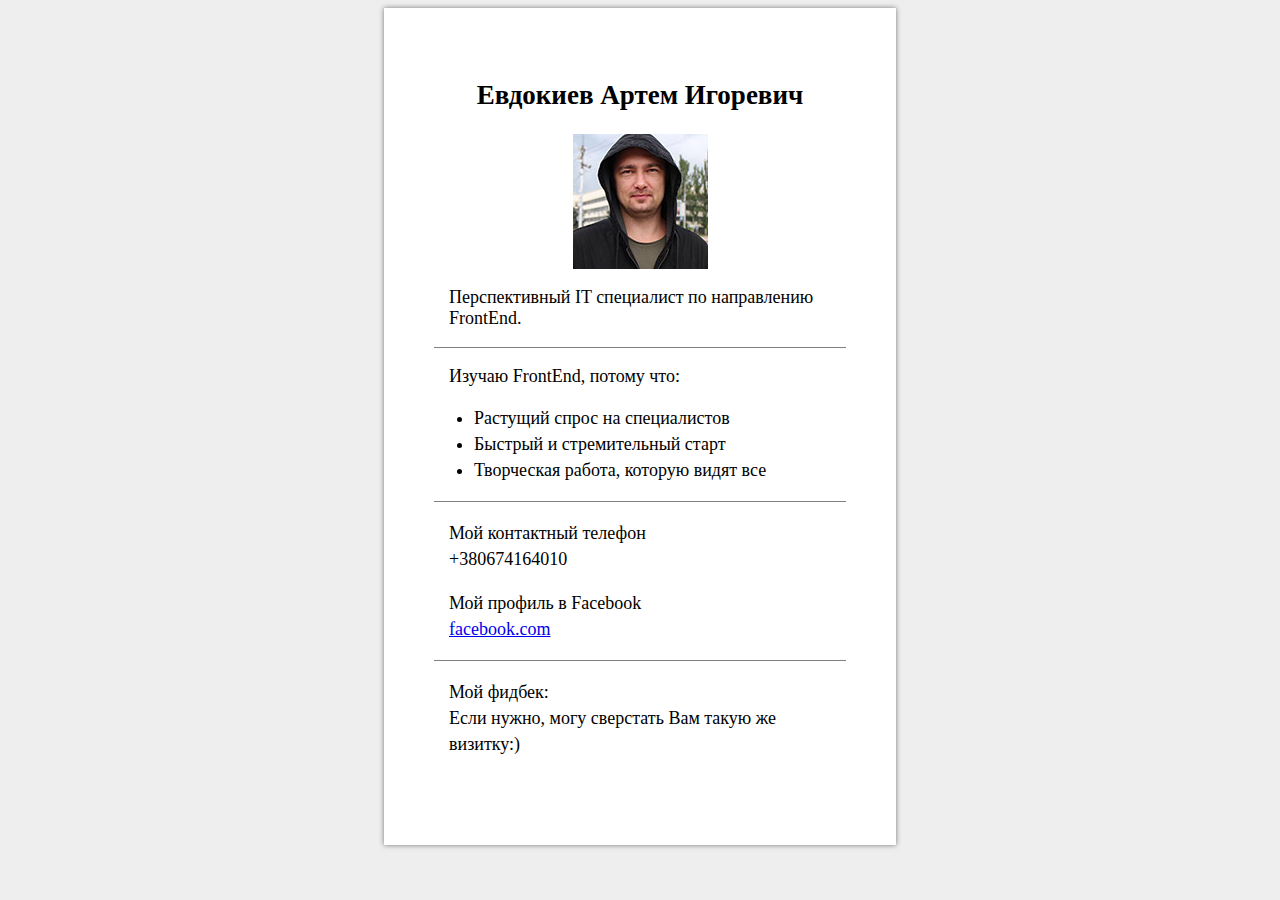
<file: GoIT/markup/home/lesson1/index.html>
<!DOCTYPE html>
<html lang="en">
<head>
  <meta charset="UTF-8">
  <title>Homework</title>
  <link rel="stylesheet" href="css/style.css">
</head>
<body>
  <div class="main">
    <header>
      <h2>Евдокиев Артем Игоревич</h2>
      <div class="photo">
        <img src="image/artem.jpg" title="Artem" alt="foto Artem" />
      </div>
      <p>Перспективный IT специалист по направлению FrontEnd.</p>
    </header>
    <div class="center">
      <p>Изучаю FrontEnd, потому что:</p>
      <ul>
        <li>Растущий спрос на специалистов</li>
        <li>Быстрый и стремительный старт</li>
        <li>Творческая работа, которую видят все</li>
      </ul>
    </div>
    <div class="contacts">
      <p>
        <span>Мой контактный телефон</span>
        <span>+380674164010</span>
      </p>
      <p>
        <span>Мой профиль в Facebook</span>
        <span><a href="https://www.facebook.com/artem.evdokiev" target="_blank">facebook.com</a></span>
      </p>
    </div>
    <div class="feedback">
      <p>
        <span>Мой фидбек:</span>
        <span>Если нужно, могу сверстать Вам такую же визитку:)</span>
      </p>
    </div>
  </div>
</body>
</html>
</file>
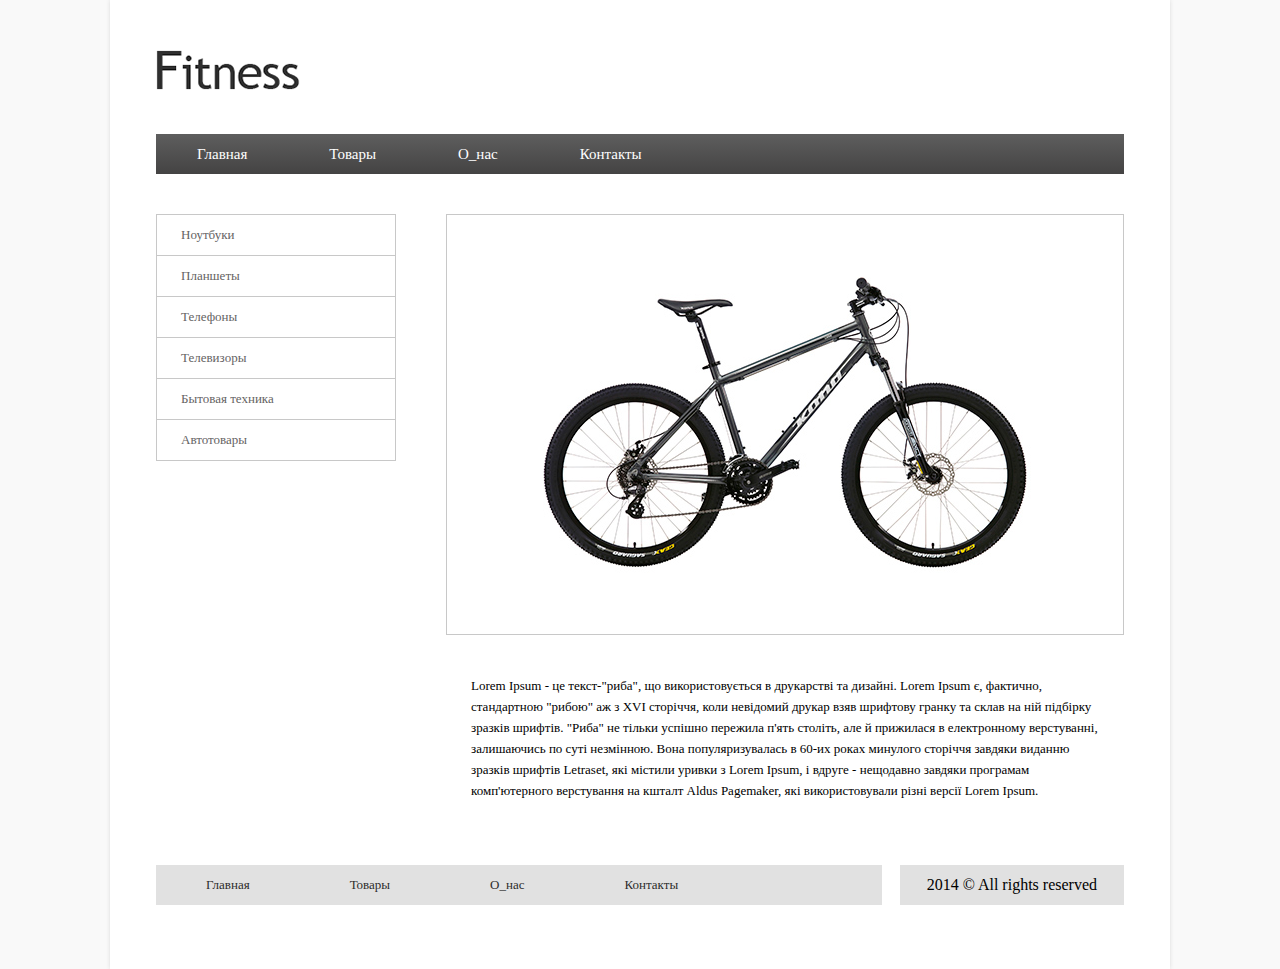
<file: GoIT/markup/home/lesson3/index.html>
<!DOCTYPE html>
<html>
<head>
  <meta charset="UTF-8">
  <title>Fitness</title>
  <link rel="stylesheet" href="css/style.css">
</head>
<body>
  <div class="wrapper">

    <div class="header">
        <a href="#">
          <img src="img/logo.png" alt="" />
        </a>
      <ul class="menu">
        <li><a href="#">Главная</a></li>
        <li><a href="#">Товары</a></li>
        <li><a href="#">О_нас</a></li>
        <li><a href="#">Контакты</a></li>
      </ul>
    </div>

    <div class="content">
      <div class="sidebar">
        <ul class="sidebar-menu">
          <li><a href="№">Ноутбуки</a></li>
          <li><a href="№">Планшеты</a></li>
          <li><a href="№">Телефоны</a></li>
          <li><a href="№">Телевизоры</a></li>
          <li><a href="№">Бытовая техника</a></li>
          <li><a href="№">Автотовары</a></li>
        </ul>
      </div>
      <div class="product">
        <div class="product-image">
          <a href="img/bike_big.jpg" target="_blank">
            <img src="img/bike.jpg" alt="" />
          </a>
        </div>
        <div class="product-description">
          <p>
            Lorem Ipsum - це текст-"риба", що використовується в друкарстві та дизайні.
            Lorem Ipsum є, фактично, стандартною "рибою" аж з XVI сторіччя, коли невідомий
            друкар взяв шрифтову гранку та склав на ній підбірку зразків шрифтів. "Риба"
            не тільки успішно пережила п'ять століть, але й прижилася в електронному верстуванні,
            залишаючись по суті незмінною. Вона популяризувалась в 60-их роках минулого сторіччя
            завдяки виданню зразків шрифтів Letraset, які містили уривки з Lorem Ipsum, і
            вдруге - нещодавно завдяки програмам комп'ютерного верстування на кшталт Aldus
            Pagemaker, які використовували різні версії Lorem Ipsum.
          </p>
        </div>
      </div>
    </div>

    <footer>
      <div class="footer">
        <ul class="footer-menu">
          <li><a href="#">Главная</a></li>
          <li><a href="#">Товары</a></li>
          <li><a href="#">О_нас</a></li>
          <li><a href="#">Контакты</a></li>
        </ul>
      </div>
      <div class="copyrigths">
        <p>2014 © All rights reserved</p>
      </div>
    </footer>
  </div>
</body>
</html>
</file>
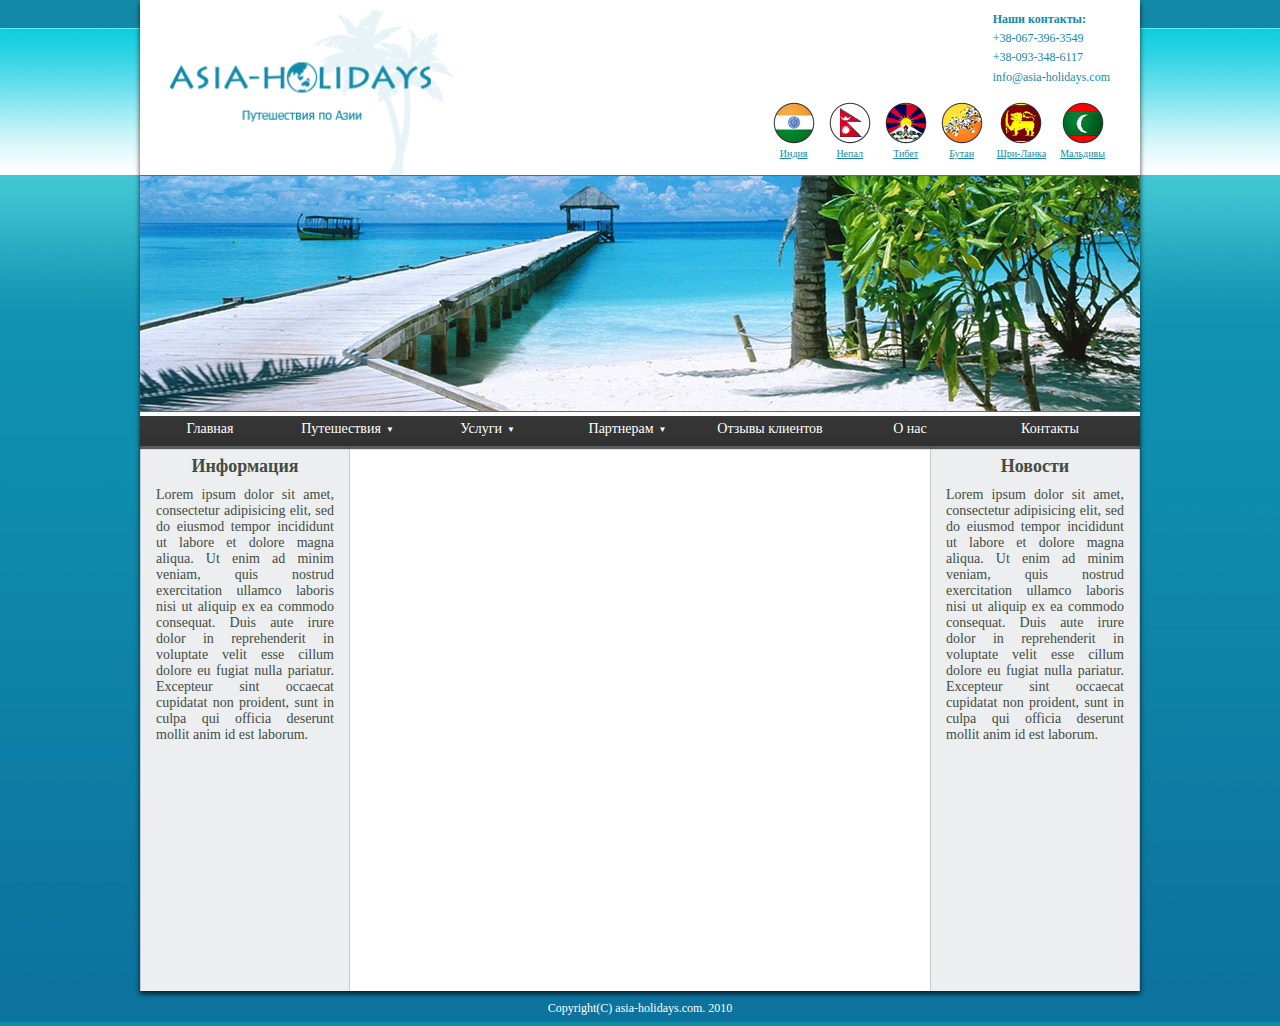
<file: GoIT/markup/home/lesson4/index.html>
<!DOCTYPE html>
<html lang="en">
<head>
  <meta charset="UTF-8">
  <title>Asia-holidays</title>
  <link rel="stylesheet" href="css/style.css">
</head>
<body>
  <div class="wrapper">
    <header>
      <div class="header-top clearfix">
        <a href="#">
          <img class="main-logo" src="img/logo.png" alt="Asia-holidays" />
        </a>
        <div class="header-right">
          <div class="contacts">
           <p>
             <b>Наши контакты:</b>
           </p>
           <p>+38-067-396-3549</p>
           <p>+38-093-348-6117</p>
           <a href="#">info@asia-holidays.com</a>
          </div>
          <ul class="flags">
            <li>
              <a href="#"><img src="img/india.png" alt="Индия">
                <p>Индия</p>
              </a>
            </li>
           <li>
              <a href="#"><img src="img/nepal.png" alt="Непал">
                <p>Непал</p>
              </a>
            </li>
           <li>
              <a href="#"><img src="img/tibet.png" alt="Тибет">
                <p>Тибет</p>
              </a>
           </li>
           <li>
              <a href="#"><img src="img/butane.png" alt="Бутан">
                <p>Бутан</p>
              </a>
            </li>
           <li>
              <a href="#"><img src="img/sri-lanka.png" alt="Шри-Ланка">
                <p>Шри-Ланка</p>
              </a>
            </li>
           <li>
              <a href="#"><img src="img/maldives.png" alt="Мальдивы">
                <p>Мальдивы</p>
              </a>
            </li>
          </ul>
        </div>
      </div>
      <div class="photo">
        <img src="img/photo.jpg" alt="фото Пляжа">
      </div>
    </header>
<!-- MENU -->
    <nav>
      <ul class="menu clearfix">
        <li><a href="#">Главная</a></li>
        <li>
          <a href="#">Путешествия<span class="symbol">&#9660</span></a>
            <ul>
              <li><a href="#">Путешествие  1</a></li>
              <li><a href="#">Путешествие  2</a></li>
              <li><a href="#">Путешествие  3</a></li>
              <li><a href="#">Путешествие  4</a></li>
              <li><a href="#">Путешествие  5</a></li>
            </ul>
        </li>
        <li><a href="#">Услуги<span class="symbol">&#9660</span></a>
            <ul>
              <li><a href="#">Услуги 1</a></li>
              <li><a href="#">Услуги 2</a></li>
              <li><a href="#">Услуги 3</a></li>
            </ul>
        </li>
        <li><a href="#">Партнерам<span class="symbol">&#9660</span></a>
            <ul>
              <li><a href="#">Партнерам 1</a></li>
              <li><a href="#">Партнерам 2</a></li>
            </ul>
        </li>
        <li><a href="#">Отзывы клиентов</a></li>
        <li><a href="#">О нас</a></li>
        <li><a href="#">Контакты</a></li>
      </ul>
    </nav>
<!-- CONTENT -->
    <div class="container clearfix">
      <div class="info">
        <p>Информация</p>
        Lorem ipsum dolor sit amet, consectetur adipisicing elit, sed do eiusmod
        tempor incididunt ut labore et dolore magna aliqua. Ut enim ad minim
        veniam, quis nostrud exercitation ullamco laboris nisi ut aliquip ex ea
        commodo consequat. Duis aute irure dolor in reprehenderit in voluptate
        velit esse cillum dolore eu fugiat nulla pariatur. Excepteur sint
        occaecat cupidatat non proident, sunt in culpa qui officia deserunt
        mollit anim id est laborum.
      </div>

      <div class="content">
        <!-- <p>Невероятное путешествие</p>
        Lorem ipsum dolor sit amet, consectetur adipisicing elit, sed do eiusmod
        tempor incididunt ut labore et dolore magna aliqua. Ut enim ad minim
        veniam, quis nostrud exercitation ullamco laboris nisi ut aliquip ex ea
        commodo consequat. Duis aute irure dolor in reprehenderit in voluptate
        velit esse cillum dolore eu fugiat nulla pariatur. Excepteur sint
        occaecat cupidatat non proident, sunt in culpa qui officia deserunt
        mollit anim id est laborum. -->
      </div>

      <div class="news">
        <p>Новости</p>
        Lorem ipsum dolor sit amet, consectetur adipisicing elit, sed do eiusmod
        tempor incididunt ut labore et dolore magna aliqua. Ut enim ad minim
        veniam, quis nostrud exercitation ullamco laboris nisi ut aliquip ex ea
        commodo consequat. Duis aute irure dolor in reprehenderit in voluptate
        velit esse cillum dolore eu fugiat nulla pariatur. Excepteur sint
        occaecat cupidatat non proident, sunt in culpa qui officia deserunt
        mollit anim id est laborum.
      </div>

    </div>
  </div>
<!-- FOOTER -->
  <footer>
    <p>
      Copyright(C) asia-holidays.com. 2010
    </p>
  </footer>

</body>
</html>
</file>
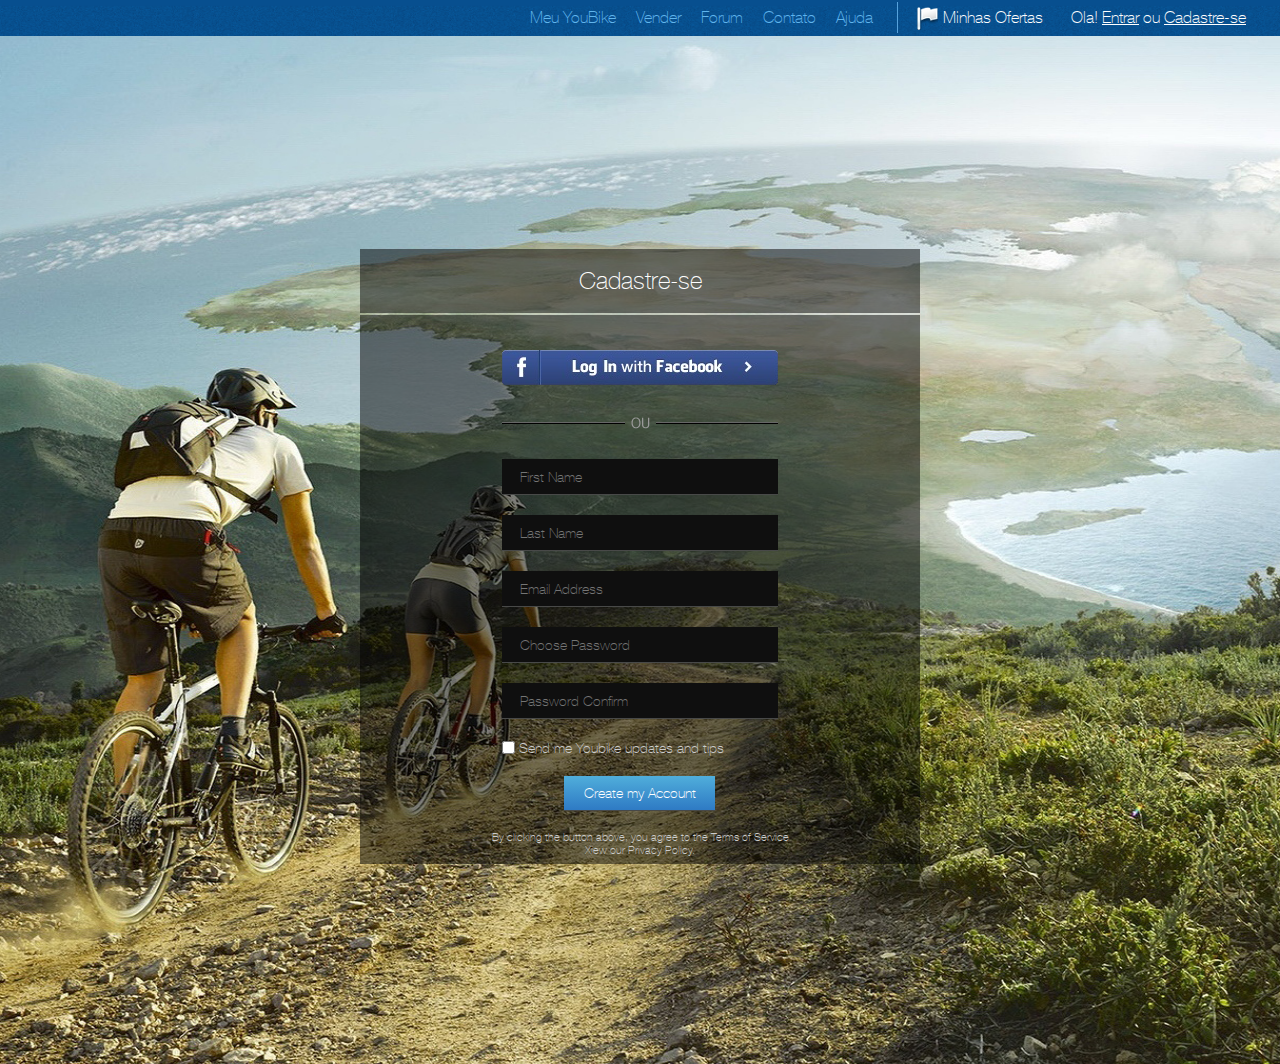
<file: GoIT/markup/home/lesson5/index.html>
<!DOCTYPE html>
<html lang="en">
<head>
  <meta charset="UTF-8">
  <title>Cadastre-se</title>
  <link rel="stylesheet" href="css/style.css">
</head>
<body>
  <header>
    <div class="login">
      <span>
        Ola!
        <a href="#">Entrar</a>
        ou
        <a href="#">Cadastre-se</a>
      </span>
    </div>

    <div class="offer">
      <a href="#">Minhas Ofertas</a>
    </div>

    <ul class="menu">
      <li><a href="#">Meu YouBike</a></li>
      <li><a href="#">Vender</a></li>
      <li><a href="#">Forum</a></li>
      <li><a href="#">Contato</a></li>
      <li><a href="#">Ajuda</a></li>
    </ul>
  </header>

  <div class="wrapper">
    <div class="input-form">
      <div class="input-form--header">
        <p>Cadastre-se</p>
      </div>

      <div class="input-form--content">
        <div class="fb-button">
          <a href="https://www.facebook.com">
            <img src="img/facebook button.png" alt="" />
          </a>
        </div>
        <div class="ou">
          <!-- empty box with a background -->
        </div>
        <div class="form">
          <form action="index.html" method="post">
            <input type="text" name="firstname" placeholder="First Name" required>
            <input type="text" name="lastname" placeholder="Last Name" required>
            <input type="email" name="email" placeholder="Email Address" required>
            <input type="password" name="password" placeholder="Choose Password" required>
            <input type="password" name="passwordconfirm" placeholder="Password Confirm" required>
            <input class="checkbox" type="checkbox" name="checkbox" align="middle">
            <span class="checkbox">Send me Youbike updates and tips</span>
            <input class="button" type="submit" value="Create my Account">
          </form>
        </div>
        <p>By clicking the button above, you agree to the Terms of Service</p>
        <p>Xiew our Privacy Policy.</p>
      </div>
    </div>
  </div>

</body>
</html>
</file>
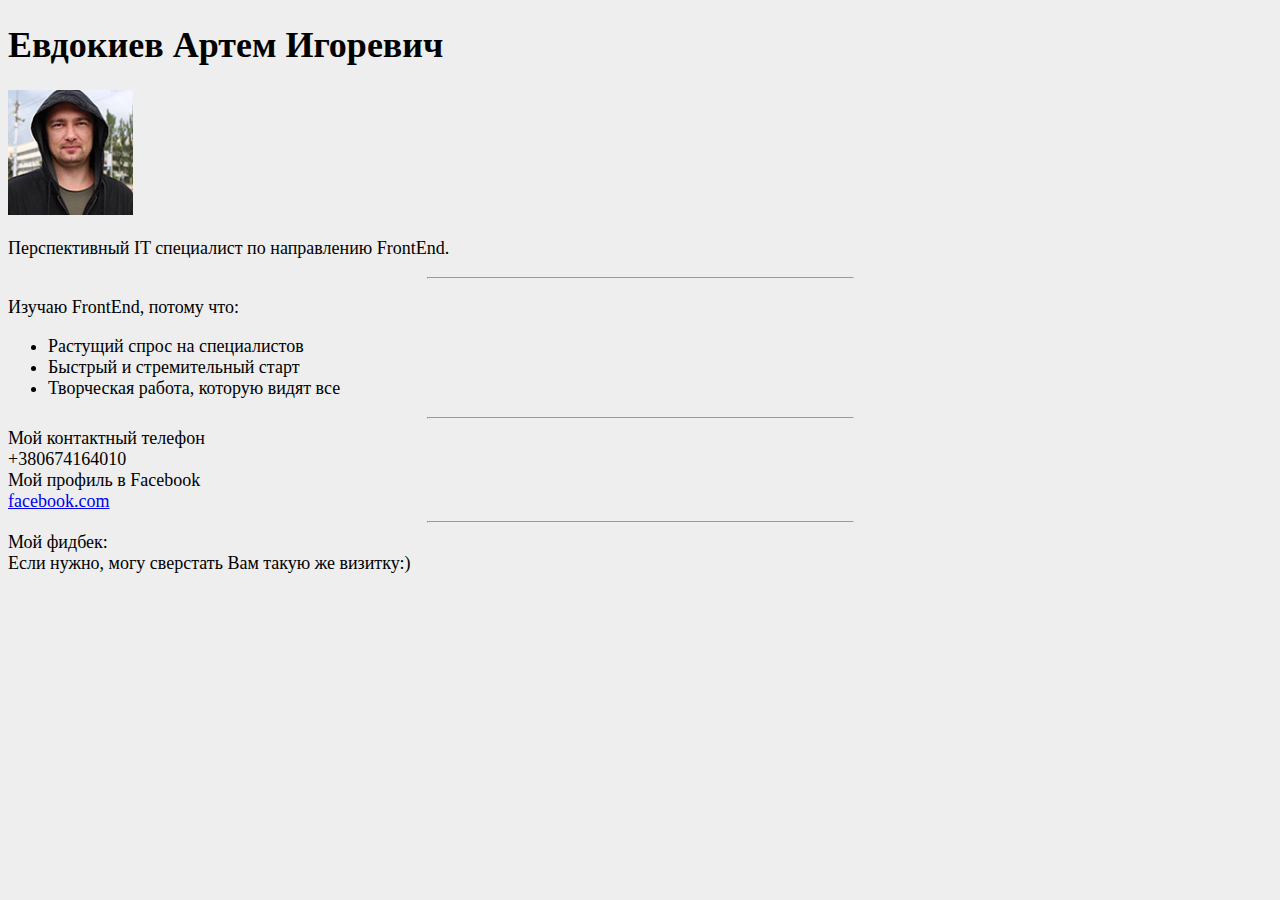
<file: GoIT/markup/home/lesson1/task1.html>
<!DOCTYPE html>
<html lang="en">
<head>
  <meta charset="UTF-8">
  <title>Homework</title>
  <link rel="stylesheet" href="css/style.css">
</head>
<body>
<h1>Евдокиев Артем Игоревич</h1>
  <img src="image/artem.jpg" height="125" title="Artem"alt="foto Artem" />
<p>Перспективный IT специалист по направлению FrontEnd.</p>
<hr width=425>
<p>Изучаю FrontEnd, потому что:</p>
<ul>
  <li>Растущий спрос на специалистов</li>
  <li>Быстрый и стремительный старт</li>
  <li>Творческая работа, которую видят все</li>
</ul>
<hr width=425>

<div>Мой контактный телефон</div>
<div class="box1">+380674164010</div>

<div>Мой профиль в Facebook</div>
<div><a href="https://www.facebook.com/artem.evdokiev" target="_blank">facebook.com</a></div>

<hr width=425>

<div>Мой фидбек:</div>
<div>Если нужно, могу сверстать Вам такую же визитку:)</div>

</body>
</html>
</file>
<file: GoIT/markup/home/lesson1/css/style.css>
body {
  font-family: "Times New Roman";
  font-size: 18px;
  background-color: #eeeeee;
}
.main {
  width: 412px;
  margin: 0 auto;
  padding: 50px 50px 70px 50px;
  background-color: white;
  box-shadow: 0 0 5px rgba(0, 0, 0, 0.5);
}

h2 {
  text-align: center;
}

.photo {
  width: 135px;
  margin: 0 auto;
  line-height: 0;
}

header, .center, .contacts, .feedback {
  padding: 0 15px;
}

header, .center, .contacts {
  border-bottom: 1px solid grey;
}

.center ul {
  padding-left: 25px;
}
.center li, .contacts span, .feedback span {
  line-height: 26px;
}
p span {
  display: block;
}
</file>
<file: GoIT/markup/home/lesson3/css/style.css>
*{
  margin: 0;
  padding: 0;
}
body{
  background: #f9f9f9;
  font-family: Tahoma; Arial; sans-serif;
}
.wrapper{
  margin: 0 auto;
  padding: 0 46px;
  width: 968px;
  background: #ffffff;
  box-shadow: 0 0 4px 0 rgba(219,219,219,1);
}

/*HEADER*/

.header{
  margin-bottom: 40px;
  padding-top: 50px;
}
.menu{
  overflow: hidden;
  margin-top: 40px;
  background: #5e5e5e;
  background: linear-gradient(to bottom, #5e5e5e, #444343)
}
.menu li{
  list-style: none;
  float: left;
}
.menu a{
  display: block;
  padding: 0 40px;
  line-height: 40px;
  font-size: 15px;
  color: #ffffff;
  text-decoration: none;
  border-left: 1px solid transparent;
  border-right: 1px solid transparent;
}
.menu a:hover{
  border-left: 1px solid #838383;
  border-right: 1px solid #838383;
  background: #4a4a4a;
  background: linear-gradient(to bottom, #4a4a4a, #2e2e2e)
}

/*CONTENT*/

.content{
  overflow: hidden;
}
.sidebar{
  float: left;
  width: 240px;
}
.sidebar-menu{
  border-left: 1px solid #c8c8c8;
  border-right: 1px solid #c8c8c8;
  border-bottom: 1px solid #c8c8c8;
}
.sidebar-menu a{
  display: block;
  padding-left: 24px;
  line-height: 40px;
  font-size: 13px;
  color: #656363;
  text-decoration: none;
}
.sidebar-menu a:hover{
  padding-left: 35px;
  background: #f9f9f9;
}
.sidebar-menu li{
  border-top: 1px solid #c8c8c8;
}
.product{
  float:right;
  width: 678px;
}
.product-image{
  border: 1px solid #c8c8c8;
  text-align: center;
  padding: 54px;
}
.product-description{
  padding: 40px 25px 0 25px;
  line-height: 21px;
  font-size: 13px;
}

/*FOOTER*/

footer{
  padding: 64px 0;
  position: relative;
  overflow: hidden;
}
.footer{
  width: 75%;
  float: left;
}
.footer-menu{
  position: relative;
  overflow: hidden;
  background: #e1e1e1;
}
.footer-menu li{
  float: left;
  line-height: 40px;
  list-style: none;
}
.footer-menu a{
  display: block;
  padding: 0 50px;
  font-size: 13px;
  color: #2c2c2c;
  text-decoration: none;
}
.footer-menu a:hover{
  text-decoration: underline;
}
.copyrigths{
  padding: 0 27px;
  float: right;
  line-height: 40px;
  background: #e1e1e1;
}
</file>
<file: GoIT/markup/home/lesson4/css/style.css>
*{
  margin: 0;
  padding: 0;
  font-family: Tahoma; Arial; sans-serif;
}
body{
  background: url(../img/background.png);
}
ul{
  list-style: none;
}
li{
  text-align: center;
}
.clearfix:after{
  content: " ";
  clear: both;
  display: block;
}
.wrapper{
  margin: 0 auto;
  width: 1000px;
  background: #ffffff;
  box-shadow: 0px 3px 5px 0px rgba(0, 0, 0, 0.75);
}
.header-top{
  height: 175px;
}
.main-logo{
  margin: 10px 30px;
  height: 165px;
}
.header-right{
  float: right;
  width: 355px;
  margin: 10px 30px;
}
.contacts{
  float: right;
}
.contacts p{
  font-size: 12px;
  color: #128aa7;
  line-height: 19px;
}
.contacts a{
  text-decoration: none;
  color: #128aa7;
  font-size: 12px;
  line-height: 19px;
}
.flags{
  float: right;
  padding: 15px 0 0;
}
.flags li{
  display: inline-block;
  padding: 0 5px;
}
.flags a{
  color: #128aa7;
  font-size: 10px;
}
.flags a:hover{
  text-decoration: none;
}
.menu{
  background: linear-gradient(to bottom, #373737, #303030);
  height: 30px;
  box-shadow: 0px 3px 1px 0px rgba(40, 40, 40, 0.75);
  position: relative;
  z-index: 1;
}
.menu a{
  color: #ffffff;
  text-decoration: none;
  font-size: 14px;
  display: block;
  padding: 5px;
}
.menu .symbol{
  font-size: 8px;
  vertical-align: middle;
  padding: 5px;
}
.menu li{
  float: left;
  height: 30px;
  width: 140px;
  cursor: pointer;
  position: relative;
}
.menu li ul{
  display: none;
  position: absolute;
  left: 0;
  top: 30px;
  margin: 0;
  width: 140px;
  background: #303030;
  box-shadow: 0px 5px 3px 0px rgba(40, 40, 40, 0.75);
}
.menu li:hover ul{
  display: block;
}
.menu li:hover{
  background: #404040;
}
.container{
  height: 545px;
  overflow: hidden;
  font-size: 14px;
  color: #424c43;
  text-align: justify;
}
.container p{
  margin: 10px 0;
  font-size: 18px;
  text-align: center;
  font-weight: bold;
}
.container .info{
  height: 100%;
  width: 178px;
  float: left;
  background: #edeef0;
  border-left: 1px solid #c7cacf;
  border-right: 1px solid #c7cacf;
  position: relative;
  z-index: 0;
  padding: 0 15px;
}
.container .content{
  height: 100%;
  width: 550px;
  float: left;
  padding: 0 15px;
}
.container .news{
  height: 100%;
  width: 178px;
  float: right;
  background: #edeef0;
  border-left: 1px solid #c7cacf;
  border-right: 1px solid #c7cacf;
  position: relative;
  z-index: 0;
  padding: 0 15px;
}
footer p{
  font-size: 12px;
  color: #ffffff;
  text-align: center;
  padding: 10px 0;
}
</file>
<file: GoIT/markup/home/lesson5/css/style.css>
*{
  margin: 0;
  padding: 0;
  background-size: 100% 100%;
  color: white;
  list-style: none;
  font-family: 'helvetica_neueregular';
}
@font-face {
    font-family: 'helvetica_neueregular';
    src: url('../font/helveticaneue-thin-webfont.eot');
    src: url('../font/helveticaneue-thin-webfont.eot?#iefix') format('embedded-opentype'),
         url('../font/helveticaneue-thin-webfont.woff2') format('woff2'),
         url('../font/helveticaneue-thin-webfont.woff') format('woff'),
         url('../font/helveticaneue-thin-webfont.ttf') format('truetype');
    font-weight: normal;
    font-style: normal;
}
header{
  height: 36px;
  overflow: hidden;
  background-image: url(../img/background-header.png);
}
.login{
  float: right;
  margin-right: 20px;
  padding: 0px 14px;
}
.login a{
  line-height: 36px;
  display: inline-block;
}
.login:hover{
  background: url(../img/Login.png);
}
.login a:hover{
  text-decoration: none;
}
.offer{
  float: right;
  padding: 0px 14px;
  width: 132px;
  text-align: right;
  background:
    url(../img/line.png) 0px 2px no-repeat,
    url(../img/flag.png) 20px 7px no-repeat;
}
.offer a{
  text-decoration: none;
  line-height: 36px;
  display: block;
}
.offer:hover{
  background:
    url(../img/line.png) 0px 2px no-repeat,
    url(../img/flag.png) 20px 7px no-repeat,
    url(../img/Login.png);
}
.menu{
  display: flex;
  float: right;
  padding: 0px 14px;
  text-decoration: none;
}
.menu a{
  color: #60b5ed;
  text-decoration: none;
  line-height: 36px;
  display: block;
  padding: 0px 10px;
}
.menu a:hover{
  background: #4eabda;
  color: #ffffff;
}
.wrapper{
  height: 1028px;
  background-image: url(../img/background.jpg);
}
.input-form{
  width: 560px;
  height: 613px;
  margin: 0 auto;
  top: 213px;
  position: relative;
}
.input-form--header{
  margin-bottom: 2px;
  text-align: center;
  font-size: 24px;
  line-height: 64px;
  background: rgba(0, 0, 0, 0.5);
}
.input-form--content{
  height: 549px;
  background: rgba(0, 0, 0, 0.5);
}
.fb-button{
  width: 276px;
  margin: auto;
  padding: 35px 0 32px;
}
.fb-button a{
  display: block;
}
.fb-button img{
  vertical-align:bottom
}
.ou{
  height: 12px;
  width: 276px;
  margin: 0 auto;
  background: url(../img/ou.png);
}
.form{
  margin: 10px auto 0;
  display: block;
  width: 276px;
}
input{
  width: 258px;
  height: 35px;
  background: #0f0f0f;
  margin-top: 20px;
  padding-left: 18px;
  border: none;
  border-bottom: 1px solid #484948;
  font-size: 14px;
}
input:focus{
  background: linear-gradient(to bottom, #1e4b76, #1f5384);
  outline: none;
  box-shadow: 0px 0px 8px 2px rgba(104,155,204,1);
  border-bottom: 1px solid #689bcc;
}
.checkbox{
  width: auto;
  height: 17px;
  vertical-align: bottom;
  font-size: 14px;
  color: #cccccc;
  box-shadow: 0;
}
.button{
  width: 151px;
  height: 35px;
  margin: 20px 62px;
  padding: 0 13px;
  background: linear-gradient(to bottom, #50aedb, #2e7ac4);
  font-size: 14px;
}
.input-form--content p{
  text-align: center;
  font-size: 11px;
  color: #cccccc;
}
</file>
